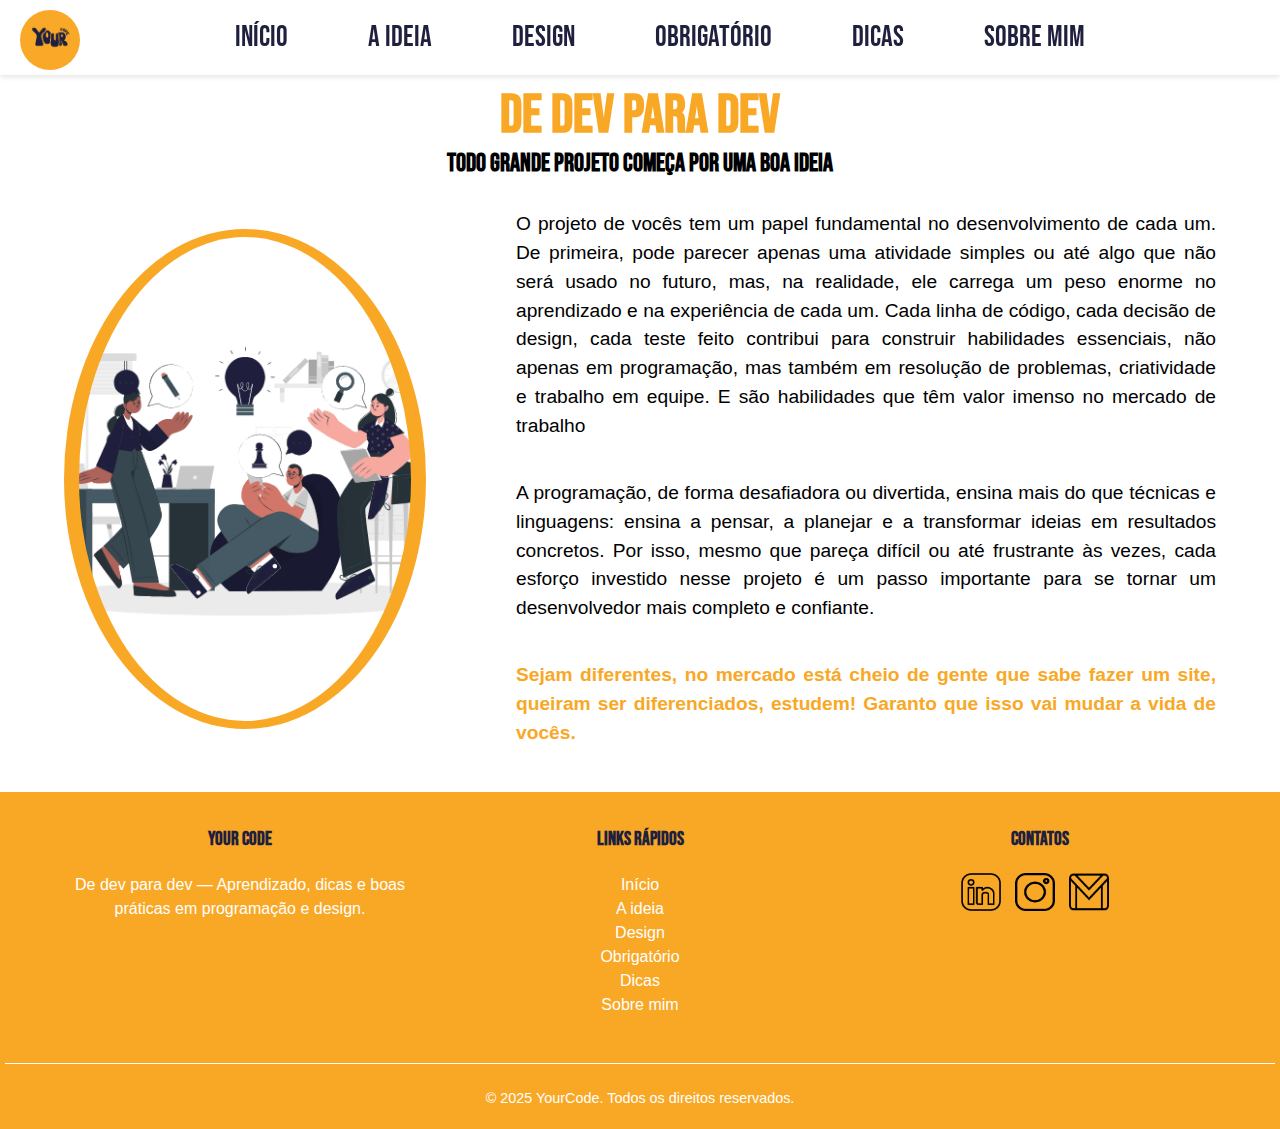
<file: index.html>
<!DOCTYPE html>
<html lang="pt-br">
  <head>
    <meta charset="UTF-8" />
    <meta name="viewport" content="width=device-width, initial-scale=1.0" />
    <link rel="stylesheet" href="./css/style.css" />

    <link rel="preconnect" href="https://fonts.googleapis.com" />
    <link rel="preconnect" href="https://fonts.gstatic.com" crossorigin />
    <link
      href="https://fonts.googleapis.com/css2?family=Google+Sans+Code:ital,wght@0,300..800;1,300..800&display=swap"
      rel="stylesheet"
    />
    <link rel="preconnect" href="https://fonts.googleapis.com" />
    <link rel="preconnect" href="https://fonts.gstatic.com" crossorigin />
    <link
      href="https://fonts.googleapis.com/css2?family=Bebas+Neue&display=swap"
      rel="stylesheet"
    />
    <title>YourCode - Seu guia de Projeto</title>
  </head>
  <body>
    <div class="menuNav">
      <a href="index.html"
        ><img src="./img/logo.png" alt="Your Code - Voltar para o início"
      /></a>

      <nav>
        <ul>
          <li><a href="index.html"> Início </a></li>
          <li><a href="ideia.html"> A ideia </a></li>
          <li><a href="design.html"> Design </a></li>
          <li><a href="obrigatorio.html">Obrigatório</a></li>
          <li><a href="dicas.html"> Dicas </a></li>
          <li><a href="sobreMim.html">Sobre mim</a></li>
        </ul>
      </nav>
    </div>
    <div class="container">
      <div class="menuPrincipal">
        <h1>De dev para dev</h1>
        <h2>Todo grande projeto começa por uma boa ideia</h2>
      </div>
      <div class="sobreProjeto">
        <div class="contornoTelainicial">
          <img src="./img/animacaoInicial.gif" />
        </div>
        <div class="textoProjeto">
          <p>
            O projeto de vocês tem um papel fundamental no desenvolvimento de
            cada um. De primeira, pode parecer apenas uma atividade simples ou
            até algo que não será usado no futuro, mas, na realidade, ele
            carrega um peso enorme no aprendizado e na experiência de cada um.
            Cada linha de código, cada decisão de design, cada teste feito
            contribui para construir habilidades essenciais, não apenas em
            programação, mas também em resolução de problemas, criatividade e
            trabalho em equipe. E são habilidades que têm valor imenso no
            mercado de trabalho
          </p>
          <p>
            A programação, de forma desafiadora ou divertida, ensina mais do que
            técnicas e linguagens: ensina a pensar, a planejar e a transformar
            ideias em resultados concretos. Por isso, mesmo que pareça difícil
            ou até frustrante às vezes, cada esforço investido nesse projeto é
            um passo importante para se tornar um desenvolvedor mais completo e
            confiante.
          </p>
          <p class="fraseProjetoImpacto">
            Sejam diferentes, no mercado está cheio de gente que sabe fazer um
            site, queiram ser diferenciados, estudem! Garanto que isso vai mudar
            a vida de vocês.
          </p>
        </div>
      </div>
    </div>
    <footer class="footer">
      <div class="footer-container">
        <div class="footer-section">
          <h3>Your Code</h3>
          <p>
            De dev para dev — Aprendizado, dicas e boas práticas em programação
            e design.
          </p>
        </div>
        <div class="footer-section">
          <h3>Links rápidos</h3>
          <ul>
            <li><a href="index.html">Início</a></li>
            <li><a href="ideia.html">A ideia</a></li>
            <li><a href="design.html">Design</a></li>
            <li><a href="obrigatorio.html">Obrigatório</a></li>
            <li><a href="dicas.html">Dicas</a></li>
            <li><a href="sobreMim.html">Sobre mim</a></li>
          </ul>
        </div>
        <div class="footer-section">
          <h3>Contatos</h3>
          <div class="social-icons">
            <a href="https://www.linkedin.com/in/karina-yumi/" target="_blank"
              ><img src="./img/linkedin.png" alt="Linkedin"
            /></a>
            <a href="https://www.instagram.com/yumininaa/" target="_blank"
              ><img src="./img/instagram.png" alt="Instagram"
            /></a>
            <a href="mailto:karinayumifp@gmail.com" target="_blank"
              ><img src="./img/gmail.png" alt="Gmail"
            /></a>
          </div>
        </div>
      </div>
      <div class="footer-bottom">
        <p>© 2025 YourCode. Todos os direitos reservados.</p>
      </div>
    </footer>
  </body>
</html>
</file>
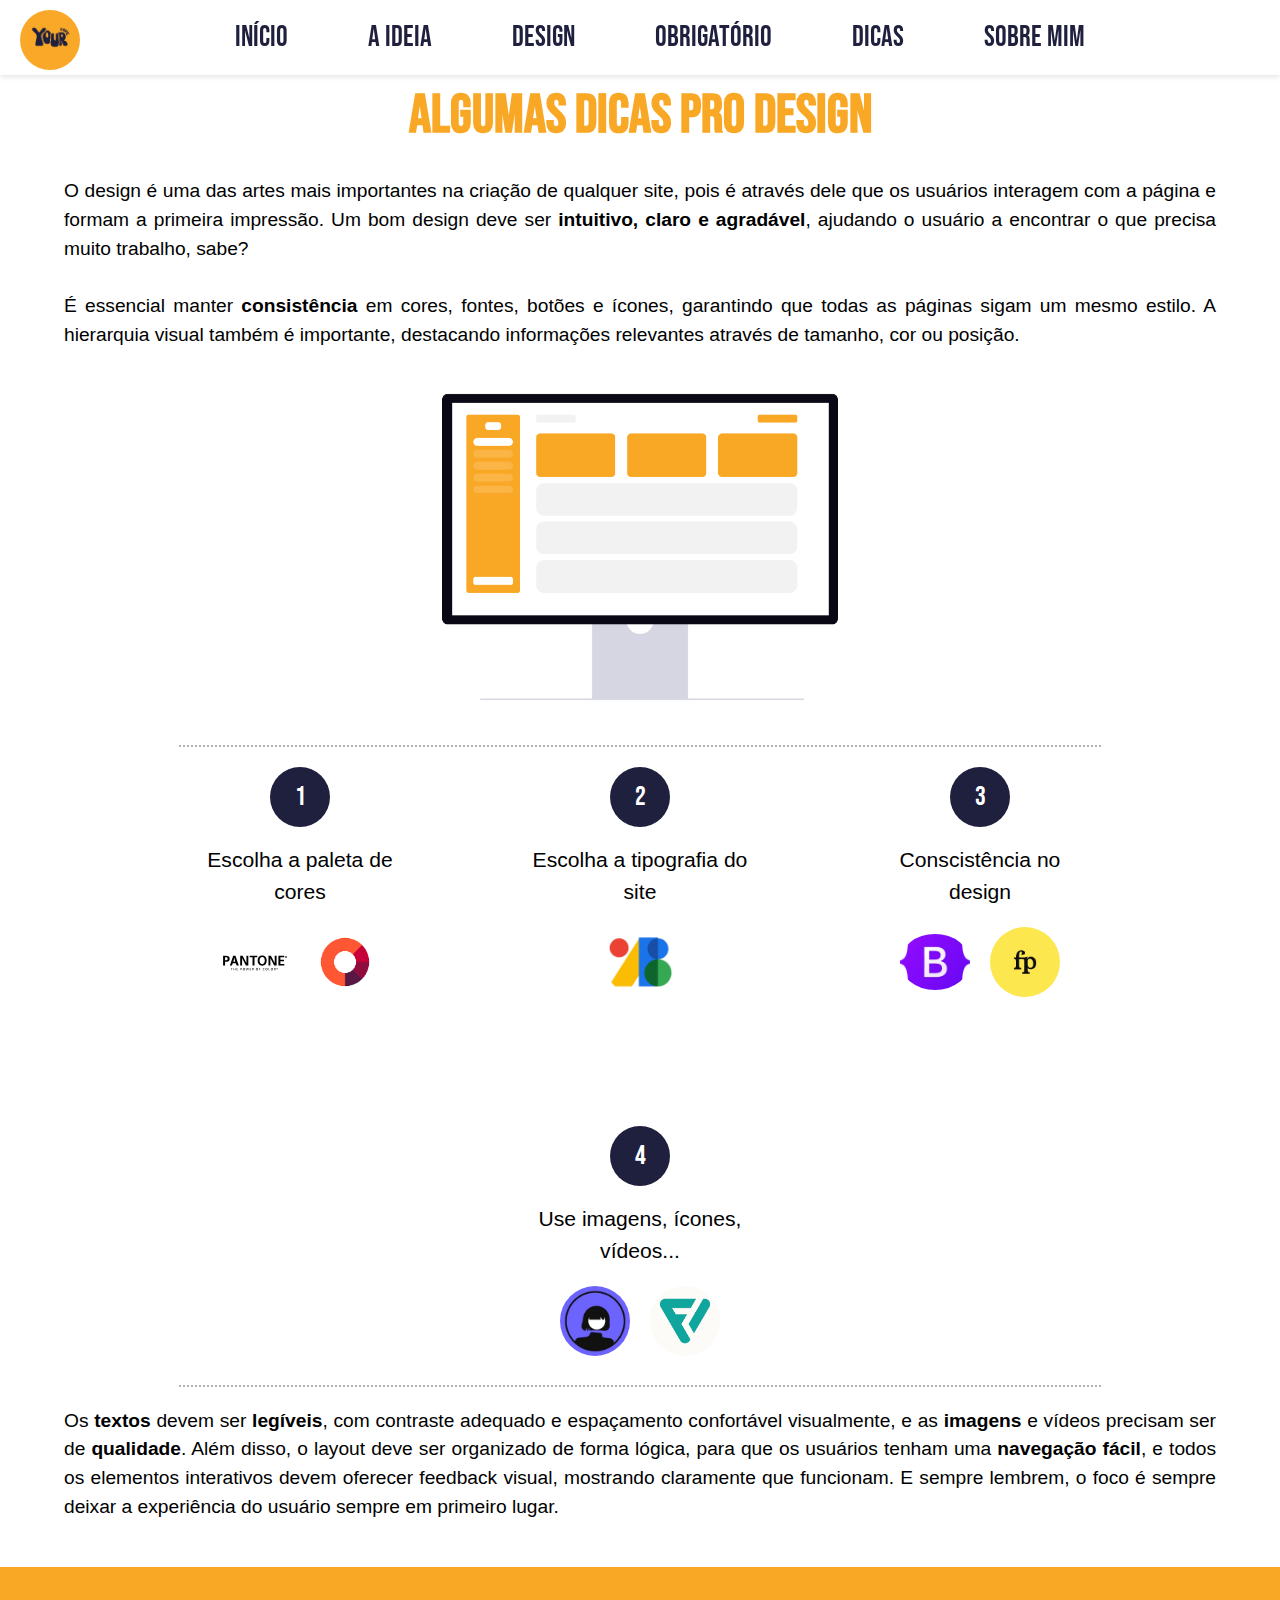
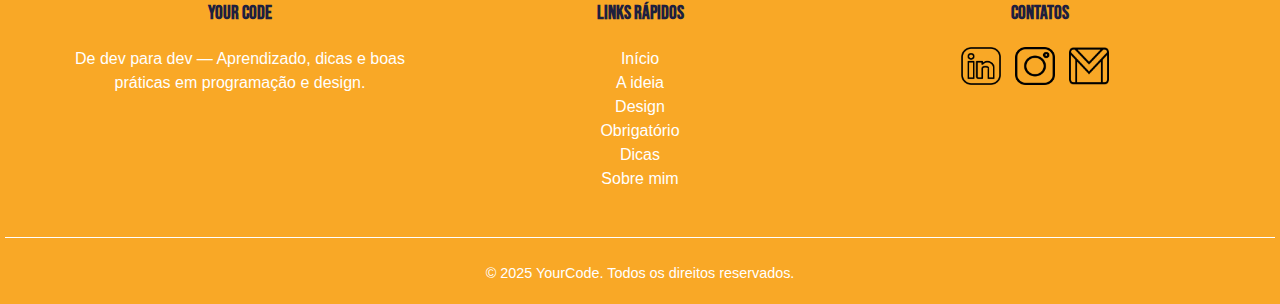
<file: design.html>
<!DOCTYPE html>
<html lang="pt-br">
  <head>
    <meta charset="UTF-8" />
    <meta name="viewport" content="width=device-width, initial-scale=1.0" />
    <link rel="stylesheet" href="./css/style.css" />

    <link rel="preconnect" href="https://fonts.googleapis.com" />
    <link rel="preconnect" href="https://fonts.gstatic.com" crossorigin />
    <link
      href="https://fonts.googleapis.com/css2?family=Google+Sans+Code:ital,wght@0,300..800;1,300..800&display=swap"
      rel="stylesheet"
    />
    <link rel="preconnect" href="https://fonts.googleapis.com" />
    <link rel="preconnect" href="https://fonts.gstatic.com" crossorigin />
    <link
      href="https://fonts.googleapis.com/css2?family=Bebas+Neue&display=swap"
      rel="stylesheet"
    />
    <title>YourCode - Design</title>
  </head>
  <body>
    <div class="menuNav">
      <a href="index.html">
        <img src="./img/logo.png" alt="Your Code - Voltar para o início"
      /></a>

      <nav>
        <ul>
          <li><a href="index.html"> Início </a></li>
          <li><a href="ideia.html"> A ideia </a></li>
          <li><a href="design.html"> Design </a></li>
          <li><a href="obrigatorio.html">Obrigatório</a></li>
          <li><a href="dicas.html"> Dicas </a></li>
          <li><a href="sobreMim.html">Sobre mim</a></li>
        </ul>
      </nav>
    </div>
    <div class="container">
      <h1>Algumas dicas pro design</h1>
      <div class="introducaoRecomendacao">
        <p>
          O design é uma das artes mais importantes na criação de qualquer site,
          pois é através dele que os usuários interagem com a página e formam a
          primeira impressão. Um bom design deve ser
          <b>intuitivo, claro e agradável</b>, ajudando o usuário a encontrar o
          que precisa muito trabalho, sabe? <br /><br />É essencial manter
          <b>consistência </b>em cores, fontes, botões e ícones, garantindo que
          todas as páginas sigam um mesmo estilo. A hierarquia visual também é
          importante, destacando informações relevantes através de tamanho, cor
          ou posição.
        </p>
        <img
          class="imgDesign"
          src="./img/designSite.png"
          alt="Imagem de um computador"
        />
        <hr />
        <div class="secaoRecomendacoes">
          <div class="recomendacao">
            <div class="contornoNumeroRecomendacao">1</div>
            <div class="conteudoRecomendacao">Escolha a paleta de cores</div>
            <div class="imagensRecomendacao">
              <a href="https://www.pantone.com/color-finder" target="_blank"
                ><img
                  class="imgPantone"
                  src="./img/pantoneLogo.svg"
                  title="Pantone"
              /></a>
              <a href="https://htmlcolorcodes.com" target="_blank"
                ><img src="./img/htmlColorCodes.png" title="HTML Code Colors"
              /></a>
            </div>
          </div>
          <div class="recomendacao">
            <div class="contornoNumeroRecomendacao">2</div>
            <div class="conteudoRecomendacao">Escolha a tipografia do site</div>
            <div class="imagensRecomendacao">
              <a
                href="https://fonts.google.com/?preview.text=O%20motivo%20detudo%20isso"
                target="_blank"
                ><img src="./img/googleFonts.png" title="Google Fonts"
              /></a>
            </div>
          </div>

          <div class="recomendacao">
            <div class="contornoNumeroRecomendacao">3</div>
            <div class="conteudoRecomendacao">Conscistência no design</div>
            <div class="imagensRecomendacao">
              <a href="https://getbootstrap.com" target="_blank"
                ><img
                  class="imgPantone"
                  src="./img/bootstrapLogo.png"
                  title="Bootstrap - Biblioteca de componentes"
              /></a>
              <a href="https://fontpair.co" target="_blank"
                ><img
                  src="./img/fontpairLogo.jpg"
                  title="FontPaie - Sugestão de fontes que combinam"
              /></a>
            </div>
          </div>

          <div class="recomendacao">
            <div class="contornoNumeroRecomendacao">4</div>
            <div class="conteudoRecomendacao">
              Use imagens, ícones, vídeos...
            </div>
            <div class="imagensRecomendacao">
              <a href="https://undraw.co/search/brainst" target="_blank"
                ><img
                  class="imgPantone"
                  src="./img/undrawLogo.webp"
                  title="Undraw - Site de imagens em ilustrações gratuitas"
              /></a>
              <a href="https://www.flaticon.com" target="_blank"
                ><img
                  src="./img/flaticonLogo.png"
                  title="Flaticon - Site de icones"
              /></a>
            </div>
          </div>
        </div>
        <hr />
        <p>
          Os <b>textos</b> devem ser <b>legíveis</b>, com contraste adequado e
          espaçamento confortável visualmente, e as <b>imagens</b> e vídeos
          precisam ser de <b>qualidade</b>. Além disso, o layout deve ser
          organizado de forma lógica, para que os usuários tenham uma
          <b>navegação fácil</b>, e todos os elementos interativos devem
          oferecer feedback visual, mostrando claramente que funcionam. E sempre
          lembrem, o foco é sempre deixar a experiência do usuário sempre em
          primeiro lugar.
        </p>
      </div>
    </div>
    <footer class="footer">
      <div class="footer-container">
        <div class="footer-section">
          <h3>Your Code</h3>
          <p>
            De dev para dev — Aprendizado, dicas e boas práticas em programação
            e design.
          </p>
        </div>
        <div class="footer-section">
          <h3>Links rápidos</h3>
          <ul>
            <li><a href="index.html">Início</a></li>
            <li><a href="ideia.html">A ideia</a></li>
            <li><a href="design.html">Design</a></li>
            <li><a href="obrigatorio.html">Obrigatório</a></li>
            <li><a href="dicas.html">Dicas</a></li>
            <li><a href="sobreMim.html">Sobre mim</a></li>
          </ul>
        </div>
        <div class="footer-section">
          <h3>Contatos</h3>
          <div class="social-icons">
            <a href="https://www.linkedin.com/in/karina-yumi/" target="_blank"
              ><img src="./img/linkedin.png" alt="Linkedin"
            /></a>
            <a href="https://www.instagram.com/yumininaa/" target="_blank"
              ><img src="./img/instagram.png" alt="Instagram"
            /></a>
            <a href="mailto:karinayumifp@gmail.com" target="_blank"
              ><img src="./img/gmail.png" alt="Gmail"
            /></a>
          </div>
        </div>
      </div>
      <div class="footer-bottom">
        <p>© 2025 YourCode. Todos os direitos reservados.</p>
      </div>
    </footer>
  </body>
</html>
</file>
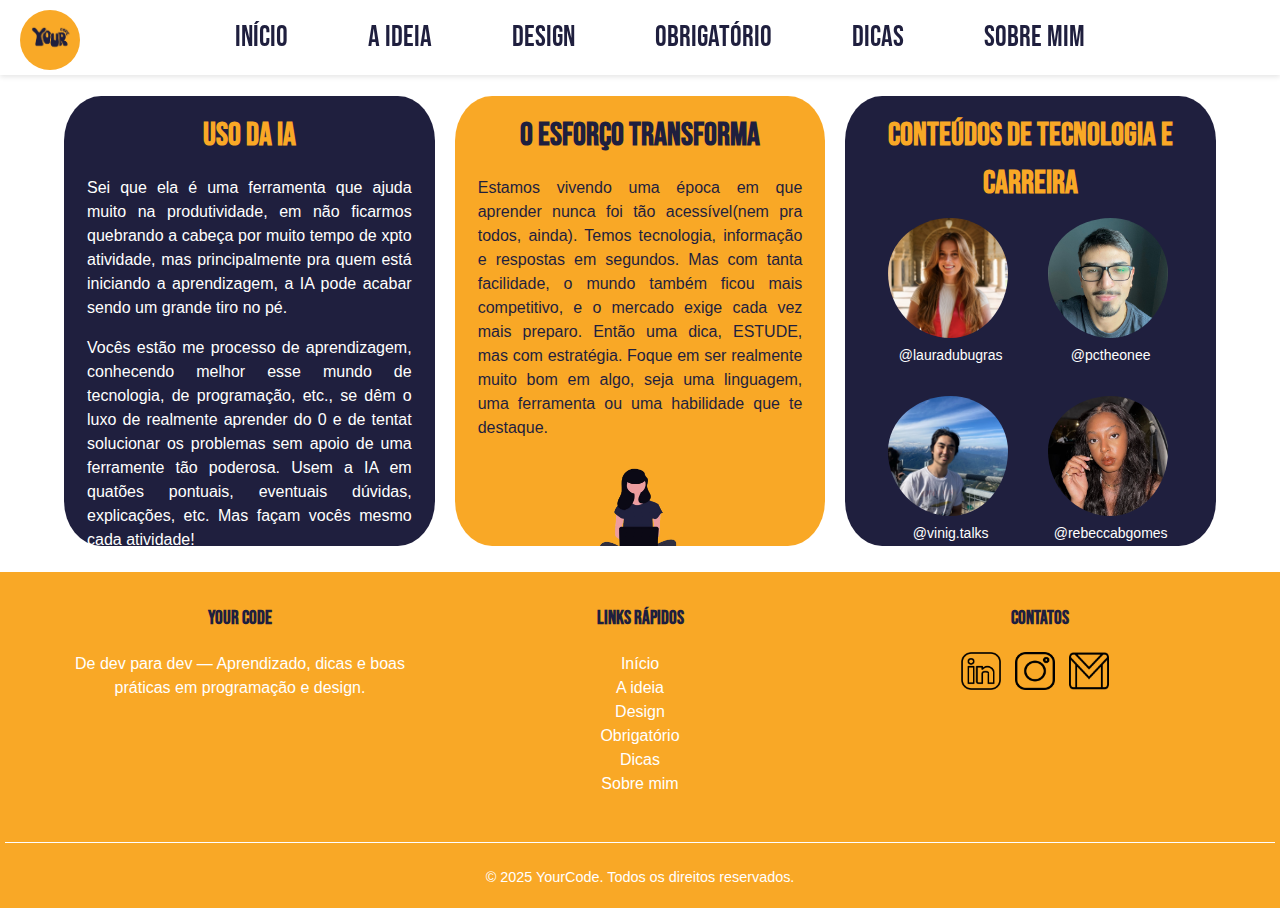
<file: dicas.html>
<!DOCTYPE html>
<html lang="pt-br">
  <head>
    <meta charset="UTF-8" />
    <meta name="viewport" content="width=device-width, initial-scale=1.0" />
    <link rel="stylesheet" href="./css/style.css" />

    <link rel="preconnect" href="https://fonts.googleapis.com" />
    <link rel="preconnect" href="https://fonts.gstatic.com" crossorigin />
    <link
      href="https://fonts.googleapis.com/css2?family=Google+Sans+Code:ital,wght@0,300..800;1,300..800&display=swap"
      rel="stylesheet"
    />
    <link rel="preconnect" href="https://fonts.googleapis.com" />
    <link rel="preconnect" href="https://fonts.gstatic.com" crossorigin />
    <link
      href="https://fonts.googleapis.com/css2?family=Bebas+Neue&display=swap"
      rel="stylesheet"
    />
    <title>YourCode - Seu guia de Projeto</title>
  </head>
  <body>
    <div class="menuNav">
      <a href="index.html"
        ><img src="./img/logo.png" alt="Your Code - Voltar para o início"
      /></a>
      <nav>
        <ul>
          <li><a href="index.html"> Início </a></li>
          <li><a href="ideia.html"> A ideia </a></li>
          <li><a href="design.html"> Design </a></li>
          <li><a href="obrigatorio.html">Obrigatório</a></li>
          <li><a href="dicas.html"> Dicas </a></li>
          <li><a href="sobreMim.html">Sobre mim</a></li>
        </ul>
      </nav>
    </div>
    <div class="container">
      <div class="cardsDicas">
        <div class="dicaIA">
          <h2>USO DA IA</h2>
          <p>
            Sei que ela é uma ferramenta que ajuda muito na produtividade, em
            não ficarmos quebrando a cabeça por muito tempo de xpto atividade,
            mas principalmente pra quem está iniciando a aprendizagem, a IA pode
            acabar sendo um grande tiro no pé.
          </p>
          <p>
            Vocês estão me processo de aprendizagem, conhecendo melhor esse
            mundo de tecnologia, de programação, etc., se dêm o luxo de
            realmente aprender do 0 e de tentat solucionar os problemas sem
            apoio de uma ferramente tão poderosa. Usem a IA em quatões pontuais,
            eventuais dúvidas, explicações, etc. Mas façam vocês mesmo cada
            atividade!
          </p>
          <a
            href="https://www.revistas.uneb.br/sieep/article/view/23579/15693"
            target="_blank"
            ><img
              src="./img/artigoIA.png"
              alt="Trecho de um estudo sobre o uso de IA na educação"
              title="Estudo - O IMPACTO DA DEPENDÊNCIA TECNOLÓGICA NA CRIATIVIDADE E NO PENSAMENTO CRÍTICO DOS ESTUDANTES"
            />
          </a>
          <legend>
            Clique na imagem para ser redirecionado ao estudo completo
          </legend>
        </div>
        <div class="dicaPessoais">
          <h2>O esforço transforma</h2>
          <p>
            Estamos vivendo uma época em que aprender nunca foi tão
            acessível(nem pra todos, ainda). Temos tecnologia, informação e
            respostas em segundos. Mas com tanta facilidade, o mundo também
            ficou mais competitivo, e o mercado exige cada vez mais preparo.
            Então uma dica, ESTUDE, mas com estratégia. Foque em ser realmente
            muito bom em algo, seja uma linguagem, uma ferramenta ou uma
            habilidade que te destaque.
          </p>
          <img
            src="./img/imgEstudo.png"
            alt="Imagem ilustrativa de garota estudando no notebook"
          />
          <p>
            A gente sabe que nem todo mundo parte do mesmo ponto, que tem
            privilégio, tem indicação, tem atalho… E sabemos que pra maioria de
            nós, o caminho é o esforço. É estudar e trabalhar dobrado (igual o
            carreteiro do Brás fala!) A educação transforma, de verdade. Posso
            dizer por mim: ela já está mudando completamente a minha vida. Então
            valoriza essa chance de poder estudar. Não é todo mundo que tem
            acesso à esse tipo de sabedoria, e se você tem, aproveita. Garanto
            que no futuro vai ter valido a pena!
          </p>
        </div>
        <div class="dicaConteudo">
          <h2>Conteúdos de tecnologia e carreira</h2>
          <div class="conteudos">
            <div class="cardConteudo">
              <a
                href="https://www.instagram.com/lauradubugras/"
                target="_blank"
              >
                <img
                  src="./img/lauraImg.jpg"
                  alt="Imagem de criadora de conteúdo de tecnologia Laura Dubugras"
                  title="Bora pro insta? É só clicar"
                />
                <p>@lauradubugras</p>
              </a>
            </div>

            <div class="cardConteudo">
              <a href="https://www.instagram.com/pctheonee/" target="_blank">
                <img
                  src="./img/guilhermePessoaImg.jpeg"
                  alt="Imagem de criador de conteúdo de tecnologia Guilherme Pessoa"
                  title="Bora pro insta? É só clicar"
                />
                <p>@pctheonee</p>
              </a>
            </div>

            <div class="cardConteudo">
              <a href="https://www.instagram.com/vinig.talks/" target="_blank">
                <img
                  src="./img/viniTalksImg.jpg"
                  alt="Imagem de criador de conteúdo de tecnologia Vinicius"
                  title="Bora pro insta? É só clicar"
                />
                <p>@vinig.talks</p>
              </a>
            </div>

            <div class="cardConteudo">
              <a
                href="https://www.instagram.com/rebeccabgomes/"
                target="_blank"
              >
                <img
                  src="./img/rebeccaImg.png"
                  alt="Imagem de criadora de conteúdo de carreira/mercado de trabalho Rebecca Gomes"
                  title="Bora pro insta? É só clicar"
                />
                <p>@rebeccabgomes</p>
              </a>
            </div>

            <div class="cardConteudo">
              <a href="https://www.youtube.com/@cursoemvideo" target="_blank">
                <img
                  src="./img/guanabara.jpg"
                  alt="Imagem de youtuber que produz conteúdo sobre tecnologia Gustavo Guanabara"
                  title="Bora pro estudar? É só clicar"
                />
                <p>@cursoemvideo</p>
              </a>
            </div>
          </div>
        </div>
      </div>
    </div>
    <footer class="footer">
      <div class="footer-container">
        <div class="footer-section">
          <h3>Your Code</h3>
          <p>
            De dev para dev — Aprendizado, dicas e boas práticas em programação
            e design.
          </p>
        </div>
        <div class="footer-section">
          <h3>Links rápidos</h3>
          <ul>
            <li><a href="index.html">Início</a></li>
            <li><a href="ideia.html">A ideia</a></li>
            <li><a href="design.html">Design</a></li>
            <li><a href="obrigatorio.html">Obrigatório</a></li>
            <li><a href="dicas.html">Dicas</a></li>
            <li><a href="sobreMim.html">Sobre mim</a></li>
          </ul>
        </div>
        <div class="footer-section">
          <h3>Contatos</h3>
          <div class="social-icons">
            <a href="https://www.linkedin.com/in/karina-yumi/" target="_blank"
              ><img src="./img/linkedin.png" alt="Linkedin"
            /></a>
            <a href="https://www.instagram.com/yumininaa/" target="_blank"
              ><img src="./img/instagram.png" alt="Instagram"
            /></a>
            <a href="mailto:karinayumifp@gmail.com" target="_blank"
              ><img src="./img/gmail.png" alt="Gmail"
            /></a>
          </div>
        </div>
      </div>
      <div class="footer-bottom">
        <p>© 2025 YourCode. Todos os direitos reservados.</p>
      </div>
    </footer>
  </body>
</html>
</file>
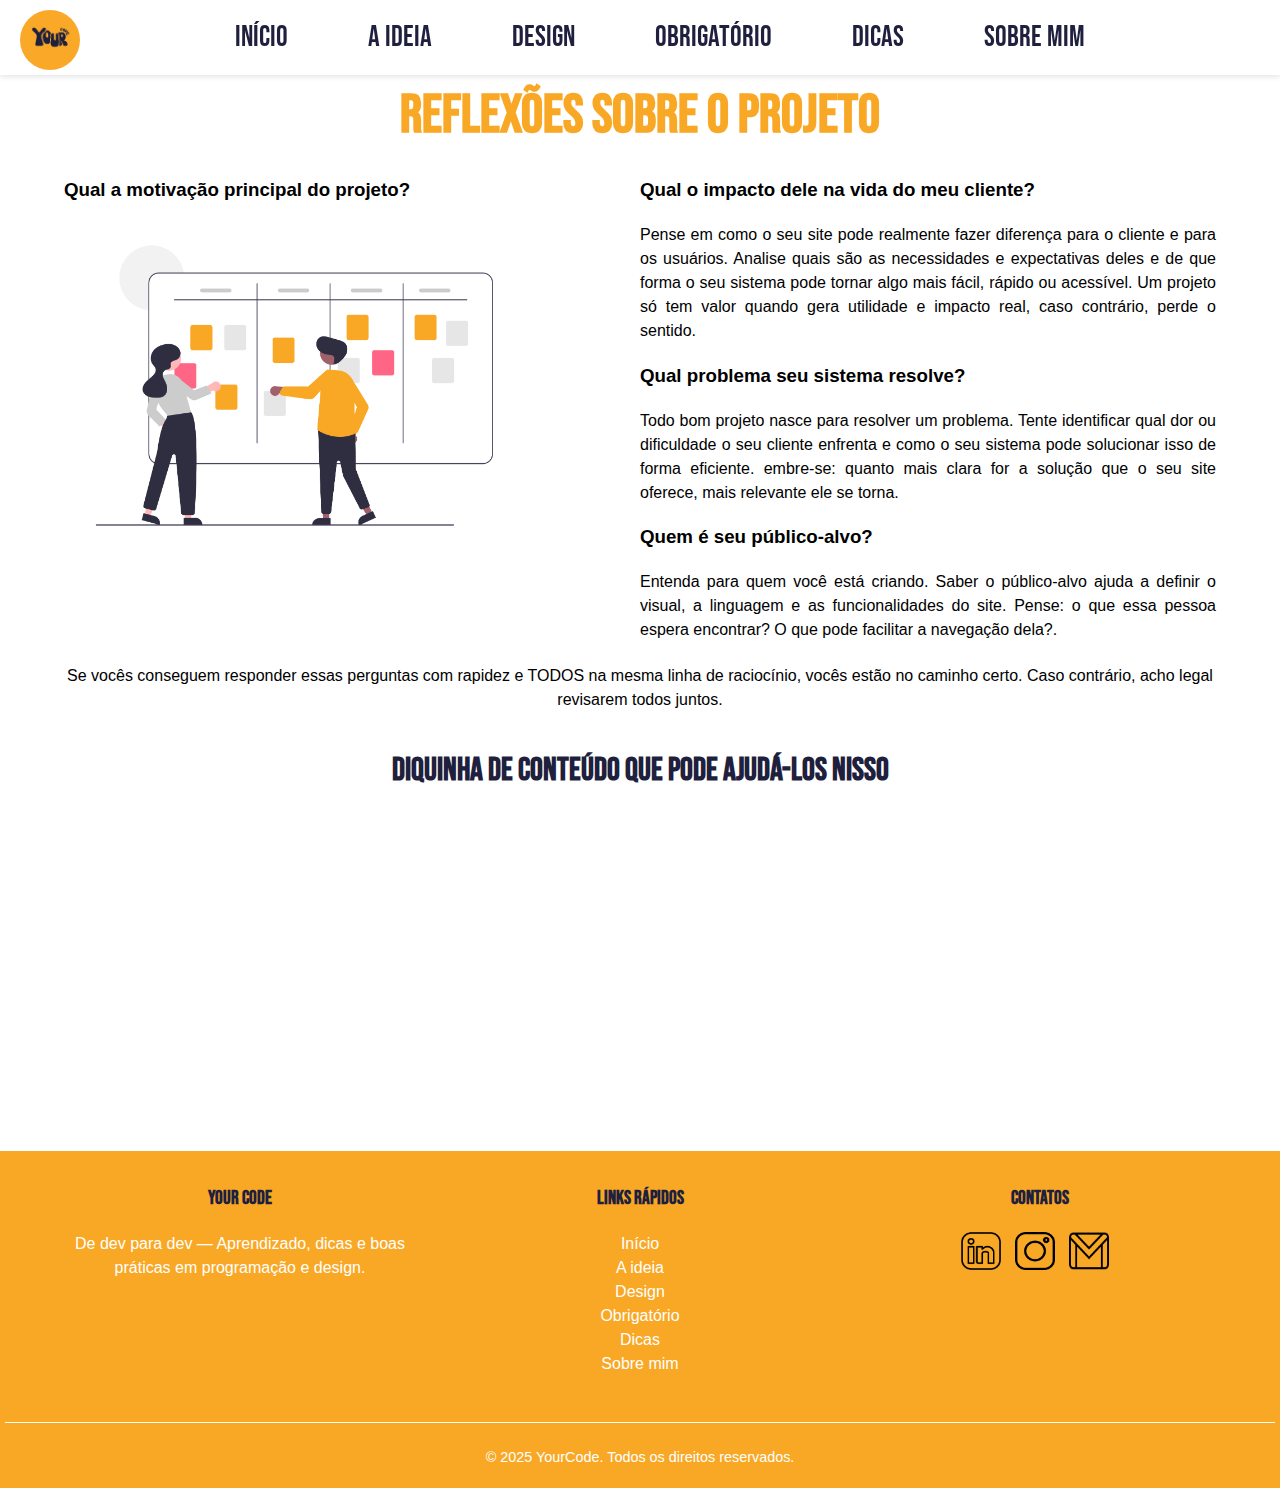
<file: ideia.html>
<!DOCTYPE html>
<html lang="pt-br">
  <head>
    <meta charset="UTF-8" />
    <meta name="viewport" content="width=device-width, initial-scale=1.0" />
    <link rel="stylesheet" href="./css/style.css" />

    <link rel="preconnect" href="https://fonts.googleapis.com" />
    <link rel="preconnect" href="https://fonts.gstatic.com" crossorigin />
    <link
      href="https://fonts.googleapis.com/css2?family=Google+Sans+Code:ital,wght@0,300..800;1,300..800&display=swap"
      rel="stylesheet"
    />
    <link rel="preconnect" href="https://fonts.googleapis.com" />
    <link rel="preconnect" href="https://fonts.gstatic.com" crossorigin />
    <link
      href="https://fonts.googleapis.com/css2?family=Bebas+Neue&display=swap"
      rel="stylesheet"
    />
    <title>YourCode - Ideia</title>
  </head>
  <body>
    <div class="menuNav">
      <a href="index.html">
        <img src="./img/logo.png" alt="Your Code - Voltar para o início"
      /></a>
      <nav>
        <ul>
          <li><a href="index.html"> Início </a></li>
          <li><a href="ideia.html"> A ideia </a></li>
          <li><a href="design.html"> Design </a></li>
          <li><a href="obrigatorio.html">Obrigatório</a></li>
          <li><a href="dicas.html"> Dicas </a></li>
          <li><a href="sobreMim.html">Sobre mim</a></li>
        </ul>
      </nav>
    </div>
    <div class="container">
      <h1>Reflexões sobre o projeto</h1>

      <div class="secaoPerguntasIdeias">
        <div>
          <h3>Qual a motivação principal do projeto?</h3>
          <img class="imgBrainstorm" src="./img/brainstorm.png" />
        </div>
        <div class="perguntas">
          <h3>Qual o impacto dele na vida do meu cliente?</h3>
          <p>
            Pense em como o seu site pode realmente fazer diferença para o
            cliente e para os usuários. Analise quais são as necessidades e
            expectativas deles e de que forma o seu sistema pode tornar algo
            mais fácil, rápido ou acessível. Um projeto só tem valor quando gera
            utilidade e impacto real, caso contrário, perde o sentido.
          </p>

          <h3>Qual problema seu sistema resolve?</h3>
          <p>
            Todo bom projeto nasce para resolver um problema. Tente identificar
            qual dor ou dificuldade o seu cliente enfrenta e como o seu sistema
            pode solucionar isso de forma eficiente. embre-se: quanto mais clara
            for a solução que o seu site oferece, mais relevante ele se torna.
          </p>
          <h3>Quem é seu público-alvo?</h3>
          <p>
            Entenda para quem você está criando. Saber o público-alvo ajuda a
            definir o visual, a linguagem e as funcionalidades do site. Pense: o
            que essa pessoa espera encontrar? O que pode facilitar a navegação
            dela?.
          </p>
        </div>
      </div>
      <p>
        Se vocês conseguem responder essas perguntas com rapidez e TODOS na
        mesma linha de raciocínio, vocês estão no caminho certo. Caso contrário,
        acho legal revisarem todos juntos.
      </p>
      <div class="dicaVideo">
        <h2>Diquinha de conteúdo que pode ajudá-los nisso</h2>
        <iframe
          src="https://www.youtube.com/embed/6-xCs2meob8?si=POoAu0FaI3B-Ahdu"
          title="YouTube video player"
          frameborder="0"
          allow="accelerometer; autoplay; clipboard-write; encrypted-media; gyroscope; picture-in-picture; web-share"
          referrerpolicy="strict-origin-when-cross-origin"
          allowfullscreen
        ></iframe>
      </div>
    </div>
    <footer class="footer">
      <div class="footer-container">
        <div class="footer-section">
          <h3>Your Code</h3>
          <p>
            De dev para dev — Aprendizado, dicas e boas práticas em programação
            e design.
          </p>
        </div>
        <div class="footer-section">
          <h3>Links rápidos</h3>
          <ul>
            <li><a href="index.html">Início</a></li>
            <li><a href="ideia.html">A ideia</a></li>
            <li><a href="design.html">Design</a></li>
            <li><a href="obrigatorio.html">Obrigatório</a></li>
            <li><a href="dicas.html">Dicas</a></li>
            <li><a href="sobreMim.html">Sobre mim</a></li>
          </ul>
        </div>
        <div class="footer-section">
          <h3>Contatos</h3>
          <div class="social-icons">
            <a href="https://www.linkedin.com/in/karina-yumi/" target="_blank"
              ><img src="./img/linkedin.png" alt="Linkedin"
            /></a>
            <a href="https://www.instagram.com/yumininaa/" target="_blank"
              ><img src="./img/instagram.png" alt="Instagram"
            /></a>
            <a href="mailto:karinayumifp@gmail.com" target="_blank"
              ><img src="./img/gmail.png" alt="Gmail"
            /></a>
          </div>
        </div>
      </div>
      <div class="footer-bottom">
        <p>© 2025 YourCode. Todos os direitos reservados.</p>
      </div>
    </footer>
  </body>
</html>
</file>
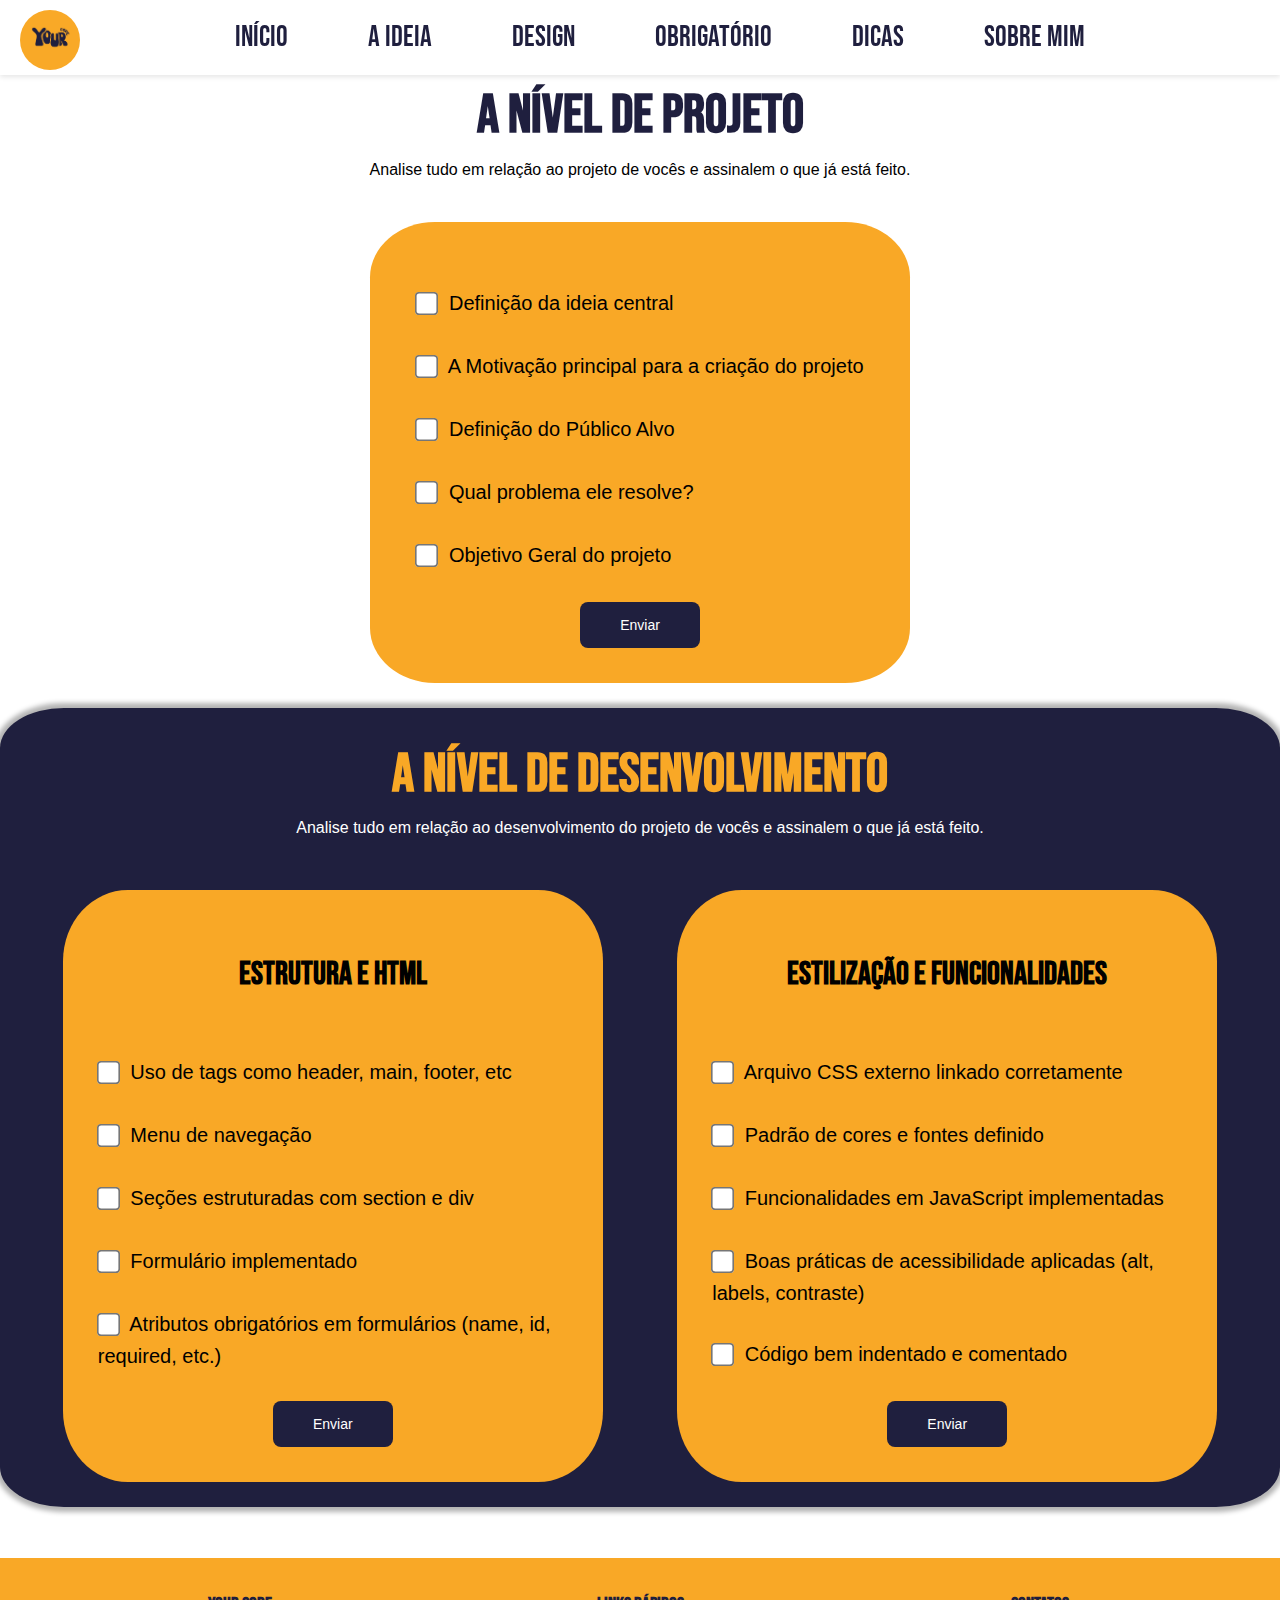
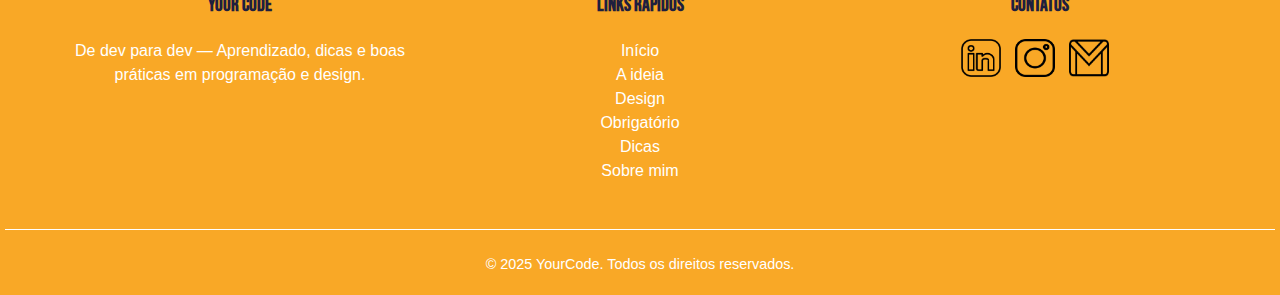
<file: obrigatorio.html>
<!DOCTYPE html>
<html lang="pt-br">
  <head>
    <meta charset="UTF-8" />
    <meta name="viewport" content="width=device-width, initial-scale=1.0" />
    <link rel="stylesheet" href="./css/style.css" />

    <link rel="preconnect" href="https://fonts.googleapis.com" />
    <link rel="preconnect" href="https://fonts.gstatic.com" crossorigin />
    <link
      href="https://fonts.googleapis.com/css2?family=Google+Sans+Code:ital,wght@0,300..800;1,300..800&display=swap"
      rel="stylesheet"
    />
    <link rel="preconnect" href="https://fonts.googleapis.com" />
    <link rel="preconnect" href="https://fonts.gstatic.com" crossorigin />
    <link
      href="https://fonts.googleapis.com/css2?family=Bebas+Neue&display=swap"
      rel="stylesheet"
    />
    <title>YourCode - Obrigatório</title>
  </head>
  <body>
    <div class="menuNav">
      <a href="index.html">
        <img src="./img/logo.png" alt="Your Code - Voltar para o início" />
      </a>
      <nav>
        <ul>
          <li><a href="index.html"> Início </a></li>
          <li><a href="ideia.html"> A ideia </a></li>
          <li><a href="design.html"> Design </a></li>
          <li><a href="obrigatorio.html">Obrigatório</a></li>
          <li><a href="dicas.html"> Dicas </a></li>
          <li><a href="sobreMim.html">Sobre mim</a></li>
        </ul>
      </nav>
    </div>
    <div class="container">
      <section id="obrigatorioProjeto">
        <h1>A nível de projeto</h1>
        <p>
          Analise tudo em relação ao projeto de vocês e assinalem o que já está
          feito.
        </p>
        <div class="contornoForm">
          <form class="formObrigatoriedades">
            <input
              type="checkbox"
              id="ideiaCentral"
              name="aspectosprojeto"
              value="ideiaCentral"
            />
            <label for="ideiaCentral">Definição da ideia central</label><br />

            <input
              type="checkbox"
              id="motivacao"
              name="aspectosprojeto"
              value="motivacao"
            />
            <label for="motivacao"
              >A Motivação principal para a criação do projeto</label
            ><br />

            <input
              type="checkbox"
              id="publicoAlvo"
              name="aspectosprojeto"
              value="publicoAlvo"
            />
            <label for="publicoAlvo">Definição do Público Alvo</label>
            <br />
            <input
              type="checkbox"
              id="problemaResolvido"
              name="aspectosprojeto"
              value="problemaResolvido"
            />
            <label for="problemaResolvido">Qual problema ele resolve?</label>
            <br />
            <input
              type="checkbox"
              id="objetivoGeral"
              name="aspectosprojeto"
              value="objetivoGeral"
            />
            <label for="objetivoGeral">Objetivo Geral do projeto</label>
            <br />
            <input class="btnForm" type="submit" value="Enviar" />
          </form>
        </div>
      </section>
    </div>
    <section id="obrigatorioDesenvolvimento">
      <h1>A nível de desenvolvimento</h1>
      <p>
        Analise tudo em relação ao desenvolvimento do projeto de vocês e
        assinalem o que já está feito.
      </p>
      <div class="formsDesenvolvimento">
        <div class="contornoForm">
          <h2>Estrutura e HTML</h2>

          <form class="formObrigatoriedades">
            <input
              type="checkbox"
              id="ideiaCentral"
              name="aspectosprojeto"
              value="ideiaCentral"
            />
            <label for="ideiaCentral"
              >Uso de tags como header, main, footer, etc</label
            ><br />

            <input
              type="checkbox"
              id="menuNavObg"
              name="aspectosprojeto"
              value="menuNavObg"
            />
            <label for="menuNavObg">Menu de navegação</label><br />

            <input
              type="checkbox"
              id="secaoDivObg"
              name="aspectosprojeto"
              value="secaoDivObg"
            />
            <label for="secaoDivObg"
              >Seções estruturadas com section e div</label
            >
            <br />
            <input
              type="checkbox"
              id="EstruturaFormObg"
              name="aspectosprojeto"
              value="EstruturaFormObg"
            />
            <label for="EstruturaFormObg">Formulário implementado</label>
            <br />
            <input
              type="checkbox"
              id="atributosFormObg"
              name="aspectosprojeto"
              value="atributosFormObg"
            />
            <label for="atributosFormObg">
              Atributos obrigatórios em formulários (name, id, required, etc.)
            </label>
            <br />
            <input class="btnForm" type="submit" value="Enviar" />
          </form>
        </div>
        <div class="contornoForm">
          <h2>Estilização e Funcionalidades</h2>
          <form class="formObrigatoriedades">
            <input
              type="checkbox"
              id="cssLinkado"
              name="desenvolvimento"
              value="cssLinkado"
            />
            <label for="cssLinkado"
              >Arquivo CSS externo linkado corretamente</label
            ><br />

            <input
              type="checkbox"
              id="padraoCores"
              name="desenvolvimento"
              value="padraoCores"
            />
            <label for="padraoCores">Padrão de cores e fontes definido</label
            ><br />

            <input
              type="checkbox"
              id="jsFuncionalidades"
              name="desenvolvimento"
              value="jsFuncionalidades"
            />
            <label for="jsFuncionalidades"
              >Funcionalidades em JavaScript implementadas</label
            ><br />

            <input
              type="checkbox"
              id="acessibilidade"
              name="desenvolvimento"
              value="acessibilidade"
            />
            <label for="acessibilidade"
              >Boas práticas de acessibilidade aplicadas (alt, labels,
              contraste)</label
            ><br />

            <input
              type="checkbox"
              id="organizacaoCodigo"
              name="desenvolvimento"
              value="organizacaoCodigo"
            />
            <label for="organizacaoCodigo"
              >Código bem indentado e comentado</label
            ><br />

            <input class="btnForm" type="submit" value="Enviar" />
          </form>
        </div>
      </div>
    </section>

    <footer class="footer">
      <div class="footer-container">
        <div class="footer-section">
          <h3>Your Code</h3>
          <p>
            De dev para dev — Aprendizado, dicas e boas práticas em programação
            e design.
          </p>
        </div>
        <div class="footer-section">
          <h3>Links rápidos</h3>
          <ul>
            <li><a href="index.html">Início</a></li>
            <li><a href="ideia.html">A ideia</a></li>
            <li><a href="design.html">Design</a></li>
            <li><a href="obrigatorio.html">Obrigatório</a></li>
            <li><a href="dicas.html">Dicas</a></li>
            <li><a href="sobreMim.html">Sobre mim</a></li>
          </ul>
        </div>
        <div class="footer-section">
          <h3>Contatos</h3>
          <div class="social-icons">
            <a href="https://www.linkedin.com/in/karina-yumi/" target="_blank"
              ><img src="./img/linkedin.png" alt="Linkedin"
            /></a>
            <a href="https://www.instagram.com/yumininaa/" target="_blank"
              ><img src="./img/instagram.png" alt="Instagram"
            /></a>
            <a href="mailto:karinayumifp@gmail.com" target="_blank"
              ><img src="./img/gmail.png" alt="Gmail"
            /></a>
          </div>
        </div>
      </div>
      <div class="footer-bottom">
        <p>© 2025 YourCode. Todos os direitos reservados.</p>
      </div>
    </footer>
    <script src="./js/controleObrigatorios.js"></script>
  </body>
</html>
</file>
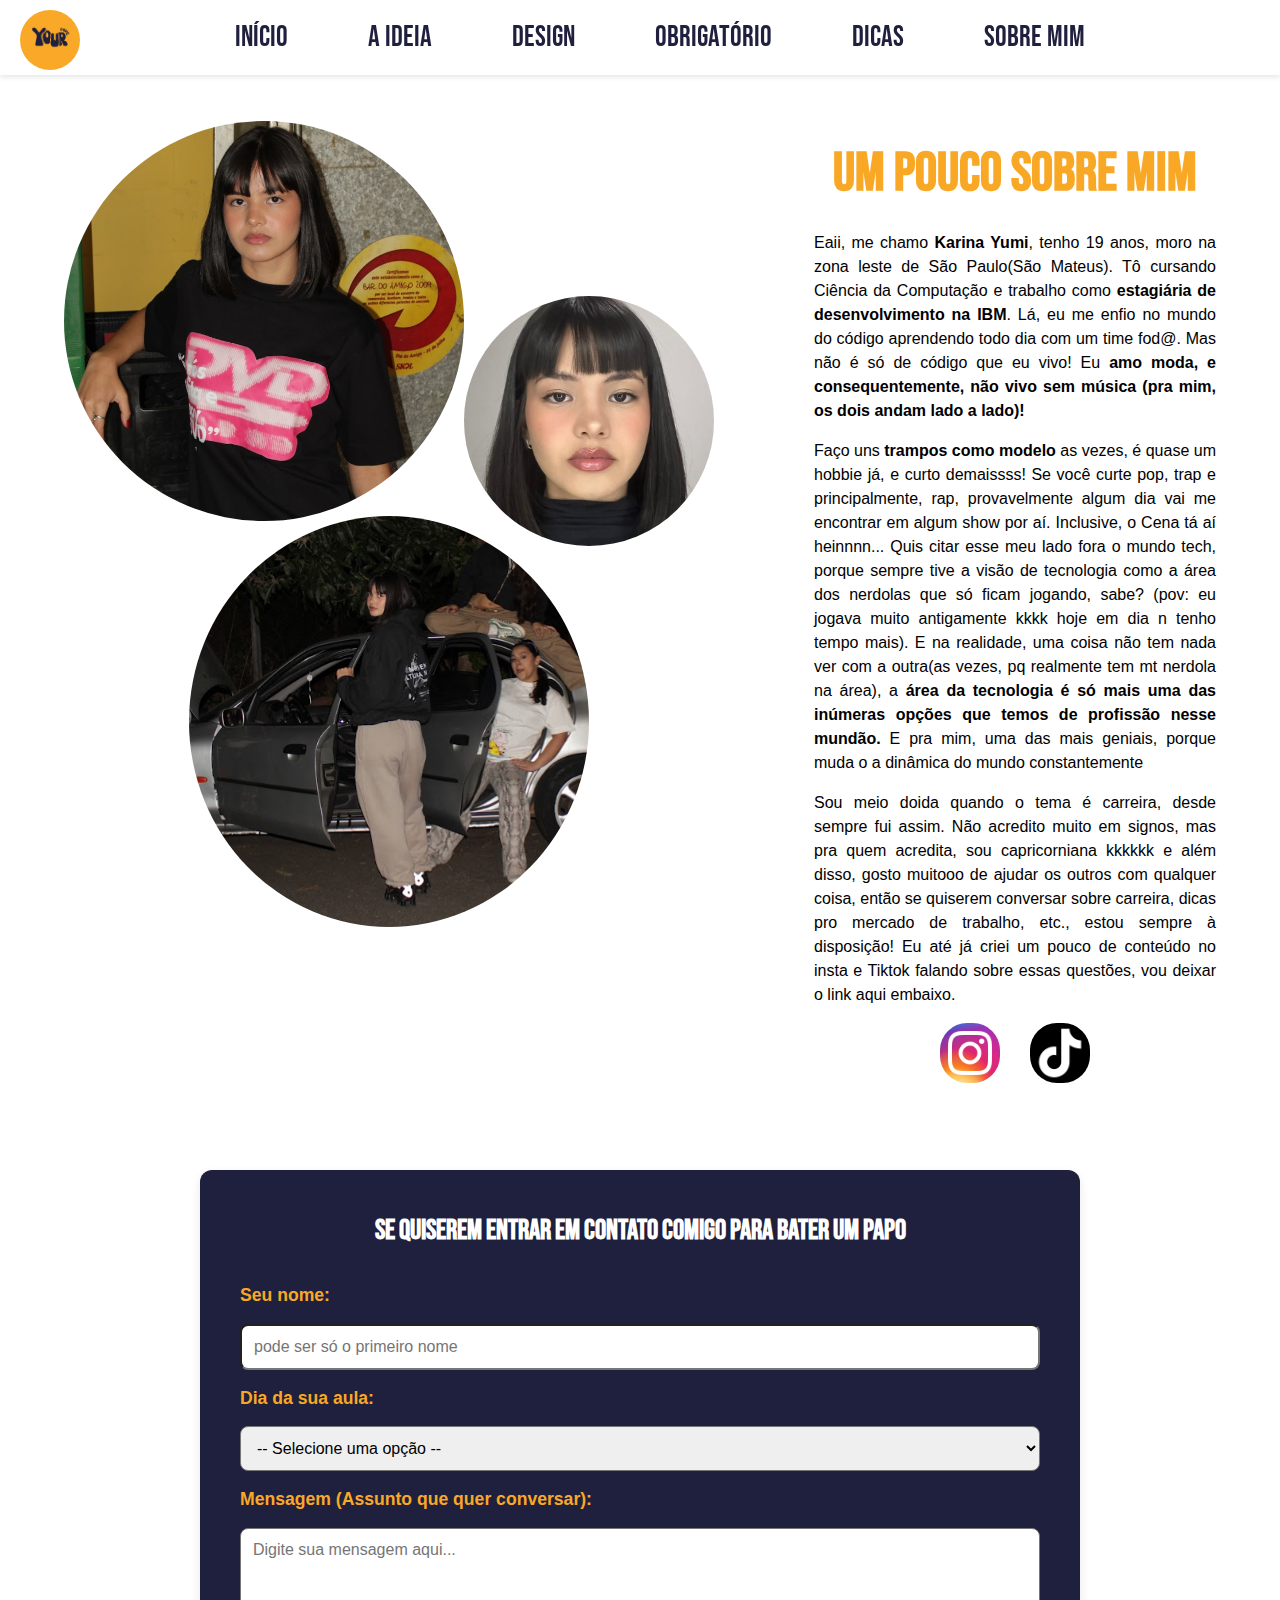
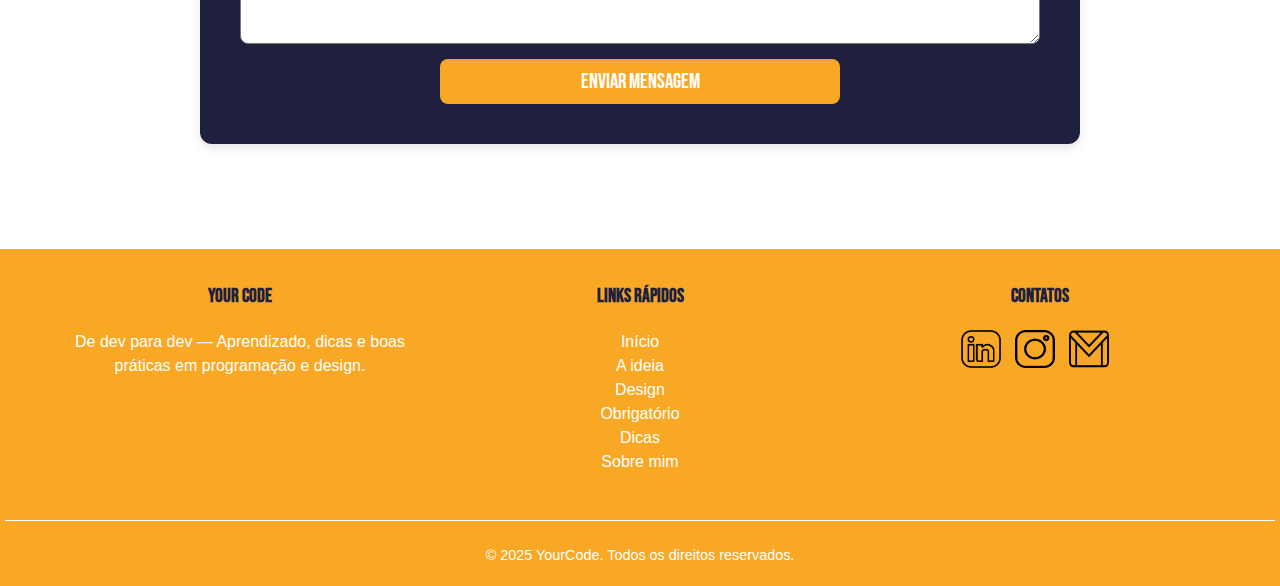
<file: sobreMim.html>
<!DOCTYPE html>
<html lang="pt-br">
  <head>
    <meta charset="UTF-8" />
    <meta name="viewport" content="width=device-width, initial-scale=1.0" />
    <link rel="stylesheet" href="./css/style.css" />

    <link rel="preconnect" href="https://fonts.googleapis.com" />
    <link rel="preconnect" href="https://fonts.gstatic.com" crossorigin />
    <link
      href="https://fonts.googleapis.com/css2?family=Google+Sans+Code:ital,wght@0,300..800;1,300..800&display=swap"
      rel="stylesheet"
    />
    <link rel="preconnect" href="https://fonts.googleapis.com" />
    <link rel="preconnect" href="https://fonts.gstatic.com" crossorigin />
    <link
      href="https://fonts.googleapis.com/css2?family=Bebas+Neue&display=swap"
      rel="stylesheet"
    />
    <title>YourCode - Seu guia de Projeto</title>
  </head>
  <body>
    <div class="menuNav">
      <a href="index.html"
        ><img src="./img/logo.png" alt="Your Code - Voltar para o início"
      /></a>
      <nav>
        <ul>
          <li><a href="index.html"> Início </a></li>
          <li><a href="ideia.html"> A ideia </a></li>
          <li><a href="design.html"> Design </a></li>
          <li><a href="obrigatorio.html">Obrigatório</a></li>
          <li><a href="dicas.html"> Dicas </a></li>
          <li><a href="sobreMim.html">Sobre mim</a></li>
        </ul>
      </nav>
    </div>
    <div class="container">
      <div class="cardsDicas">
        <div class="sobreMim">
          <div class="fotos">
            <div class="fotosPrimarias">
              <img class="imgShinzo" src="./img/fotoShinzo.png" />

              <img src="./img/img3x4.jpeg" />
            </div>
            <div class="fotosSecundarias">
              <img src="./img/fotoShinzoCarro.png" />
            </div>
          </div>
          <div class="textoSobreMim">
            <h1>Um pouco sobre mim</h1>
            <p>
              Eaii, me chamo <b>Karina Yumi</b>, tenho 19 anos, moro na zona
              leste de São Paulo(São Mateus). Tô cursando Ciência da Computação
              e trabalho como <b>estagiária de desenvolvimento na IBM</b>. Lá,
              eu me enfio no mundo do código aprendendo todo dia com um time
              fod@. Mas não é só de código que eu vivo! Eu
              <b
                >amo moda, e consequentemente, não vivo sem música (pra mim, os
                dois andam lado a lado)!</b
              >
            </p>
            <p>
              Faço uns <b>trampos como modelo</b> as vezes, é quase um hobbie
              já, e curto demaissss! Se você curte pop, trap e principalmente,
              rap, provavelmente algum dia vai me encontrar em algum show por
              aí. Inclusive, o Cena tá aí heinnnn... Quis citar esse meu lado
              fora o mundo tech, porque sempre tive a visão de tecnologia como a
              área dos nerdolas que só ficam jogando, sabe? (pov: eu jogava
              muito antigamente kkkk hoje em dia n tenho tempo mais). E na
              realidade, uma coisa não tem nada ver com a outra(as vezes, pq
              realmente tem mt nerdola na área), a
              <b
                >área da tecnologia é só mais uma das inúmeras opções que temos
                de profissão nesse mundão.</b
              >
              E pra mim, uma das mais geniais, porque muda o a dinâmica do mundo
              constantemente
            </p>
            <p>
              Sou meio doida quando o tema é carreira, desde sempre fui assim.
              Não acredito muito em signos, mas pra quem acredita, sou
              capricorniana kkkkkk e além disso, gosto muitooo de ajudar os
              outros com qualquer coisa, então se quiserem conversar sobre
              carreira, dicas pro mercado de trabalho, etc., estou sempre à
              disposição! Eu até já criei um pouco de conteúdo no insta e Tiktok
              falando sobre essas questões, vou deixar o link aqui embaixo.
            </p>
            <div class="redesSociais">
              <a
                href="https://www.instagram.com/reel/DJHxk1_PpAQ/?utm_source=ig_web_copy_link&igsh=MzRlODBiNWFlZA=="
              >
                <img src="./img/instaLogo.png"
              /></a>
              <a href="https://vm.tiktok.com/ZMApjVfMQ/">
                <img src="./img/tiktokLogo.png"
              /></a>
            </div>
          </div>
        </div>
      </div>

      <div class="formContato">
        <h2>Se quiserem entrar em contato comigo para bater um papo</h2>
        <form class="contatoForm" id="formContato">
          <label for="nomeAluno">Seu nome:</label>
          <input
            type="text"
            name="nomeAluno"
            id="nomeAluno"
            placeholder="pode ser só o primeiro nome"
            required
          />

          <label for="DiaSemanaSelecionado">Dia da sua aula:</label>
          <select name="DiaSemana" id="DiaSemanaSelecionado" required>
            <option value="" disabled selected>
              -- Selecione uma opção --
            </option>
            <option value="segunda">Segunda</option>
            <option value="terca">Terça</option>
            <option value="quarta">Quarta</option>
            <option value="quinta">Quinta</option>
            <option value="sexta">Sexta</option>
          </select>

          <label for="mensagem">Mensagem (Assunto que quer conversar):</label>
          <textarea
            id="mensagem"
            name="mensagem"
            rows="5"
            placeholder="Digite sua mensagem aqui..."
            required
          ></textarea>

          <button type="submit" class="btnContato">Enviar Mensagem</button>
        </form>
      </div>
    </div>
    <footer class="footer">
      <div class="footer-container">
        <div class="footer-section">
          <h3>Your Code</h3>
          <p>
            De dev para dev — Aprendizado, dicas e boas práticas em programação
            e design.
          </p>
        </div>
        <div class="footer-section">
          <h3>Links rápidos</h3>
          <ul>
            <li><a href="index.html">Início</a></li>
            <li><a href="ideia.html">A ideia</a></li>
            <li><a href="design.html">Design</a></li>
            <li><a href="obrigatorio.html">Obrigatório</a></li>
            <li><a href="dicas.html">Dicas</a></li>
            <li><a href="sobreMim.html">Sobre mim</a></li>
          </ul>
        </div>
        <div class="footer-section">
          <h3>Contatos</h3>
          <div class="social-icons">
            <a href="https://www.linkedin.com/in/karina-yumi/" target="_blank"
              ><img src="./img/linkedin.png" alt="Linkedin"
            /></a>
            <a href="https://www.instagram.com/yumininaa/" target="_blank"
              ><img src="./img/instagram.png" alt="Instagram"
            /></a>
            <a href="mailto:karinayumifp@gmail.com" target="_blank"
              ><img src="./img/gmail.png" alt="Gmail"
            /></a>
          </div>
        </div>
      </div>
      <div class="footer-bottom">
        <p>© 2025 YourCode. Todos os direitos reservados.</p>
      </div>
    </footer>
    <script src="./js/controleObrigatorios.js"></script>
  </body>
</html>
</file>
<file: css/style.css>
body {
  font-family: "Trebuchet MS", "Lucida Sans Unicode", "Lucida Grande",
    "Lucida Sans", Arial, sans-serif;
  margin: 0;
  padding: 0;
  line-height: 1.5; /* aumenta o espaçamento/altura entre as linhas */
}

h1 {
  font-family: "Bebas Neue", sans-serif;
  font-style: normal;
  text-align: center;
  font-size: 55px;
  color: #f9a826;
  margin-bottom: 0;
}
h2 {
  font-family: "Bebas Neue", sans-serif;
  font-size: 32px;
}

hr {
  border: none;
  width: 80%;
  border-top: 2px dotted rgba(0, 0, 0, 0.3);
  margin: 20px auto;
}

.container {
  padding: 3% 5% 2% 5%;
}

/* Menu - Navbar  */
.menuNav {
  display: flex;
  font-family: "Bebas Neue", sans-serif;
  font-style: normal;
  justify-content: center;
  position: fixed;
  top: 0%;
  width: 100%;
  background-color: white;
  box-shadow: 0 2px 5px rgba(0, 0, 0, 0.1);
  z-index: 1000; /*Essa propriedade com esse valor, permite que a minha navbar sempre fique por cima de tudo. Pensa que é tipo uma camada, e esse z-index dita quem vai estar na camada de cima*/
}

.menuNav a img {
  position: absolute;
  left: 20px;
  border-radius: 50%;
  width: 60px;
  top: 10px;
  object-fit: cover;
  text-decoration: none;
  margin-right: auto;
}

.menuNav nav {
  display: flex;
  align-items: center;
}

.menuNav ul {
  list-style: none;
  display: flex;
  gap: 80px;
}

.menuNav li a {
  font-size: 1.8em;
  color: #1f1f3e;
  cursor: pointer;
  align-items: center;
  text-decoration: none;
}

.menuNav li a:hover {
  color: #f9a826;
}

/* Tela - Inicial */

.menuPrincipal {
  font-family: "Trebuchet MS", "Lucida Sans Unicode", "Lucida Grande",
    "Lucida Sans", Arial, sans-serif;
  align-items: center;
  text-align: center;
}

.menuPrincipal h2 {
  font-size: 25px;
  margin-top: 0;
  line-height: 0.5;
}

.contornoTelainicial {
  width: 440px;
  height: 440px;
  padding: 30px;
  border-radius: 50%;
  font-size: 1.4em;
  margin: 0 auto;
  background-color: #f9a826;
  display: flex;
  justify-content: center;
  align-items: center;
  font-family: "Rubik Doodle Shadow", system-ui;
}

.contornoTelainicial img {
  width: 110%;
  height: 110%;
  border-radius: 50%;
  object-fit: cover;
}

.sobreProjeto {
  display: flex;
  align-items: center;
  justify-content: center;
  gap: 90px;
}

.sobreProjeto .textoProjeto {
  display: flex;
  flex-direction: column;
  max-width: 700px;
  font-size: 1.2em;
  text-align: justify;
}

.fraseProjetoImpacto {
  color: #f9a826;
  font-weight: bold;
}

/* Tela - Ideias */

.container {
  text-align: center;
}

.secaoPerguntasIdeias {
  display: grid;
  grid-template-columns: 1fr 1fr;
  text-align: justify;
  padding: 0;
}
.secaoPerguntasIdeias p {
  margin-bottom: 1%;
}

.imgBrainstorm {
  width: 80%;
}
.dicaVideo {
  color: #f9a826;
  margin-top: 3%;
}

.dicaVideo h2 {
  color: #1f1f3e;
  margin: 0;
}

.dicaVideo iframe {
  width: 50%;
  aspect-ratio: 16 / 9; /* Gente, aqui eu estou só deixando a proporção padrão dos vídeos, que é 16:9, blz? */
  border-radius: 2%;
  margin: 0;
}

/* Tela - Design */

.imgDesign {
  display: flex;
  width: 40%;
  margin: 0 auto;
}

.introducaoRecomendacao {
  font-size: 1.2em;
  text-align: justify;
}

.secaoRecomendacoes {
  display: flex;
  flex-wrap: wrap;
  justify-content: center;
  gap: 120px;
}

.recomendacao {
  display: flex;
  flex-direction: column;
  align-items: center;
  text-align: center;
  width: 220px;
  gap: 15px;
}

.imagensRecomendacao {
  display: flex;
  gap: 20px;
  align-items: center;
  cursor: pointer;
}

.secaoRecomendacoes img {
  width: 70px;
  cursor: pointer;
}

.secaoRecomendacoes a img {
  cursor: pointer;
  border-radius: 50%;
}

.contornoNumeroRecomendacao {
  width: 60px;
  height: 60px;
  border-radius: 50%;
  font-size: 1.4em;
  background-color: #1f1f3e;
  color: #ffffff;
  display: flex;
  justify-content: center;
  align-items: center;
  font-family: "Bebas Neue", sans-serif;
  font-style: normal;
}

.conteudoRecomendacao {
  font-family: "Trebuchet MS", "Lucida Sans Unicode", "Lucida Grande",
    "Lucida Sans", Arial, sans-serif;
  font-size: 1.1em;
  margin-top: 1%;
  margin-bottom: 2%;
}

/* Tela - Obrigatórias */

#obrigatorioProjeto h1 {
  color: #1f1f3e;
}

#obrigatorioProjeto p {
  margin: 0 0 40px 0;
  padding: 0;
}

.contornoForm {
  width: 470px;
  max-width: 470px;
  background-color: #f9a826;
  border-radius: 12%;
  margin: 0px auto;
  padding: 35px;
  text-align: left;
  font-size: 20px;
  display: flex;
  flex-direction: column;
  align-items: center;
}

.formObrigatoriedades input[type="checkbox"] {
  transform: scale(1.8);
  margin-right: 10px;
  margin-top: 40px;
  margin-bottom: 10px;
  cursor: pointer;
}

.formObrigatoriedades label {
  margin-bottom: 10px;
}

.btnForm {
  display: block;
  margin: 30px auto 0;
  padding: 15px 40px;
  font-size: 14px;
  background-color: #1f1f3e;
  color: #fff;
  border: none;
  border-radius: 8px;
  cursor: pointer;
}

.btnForm:hover {
  background-color: #ffffff;
  color: #f9a826;
  border: 1.5px solid #1f1f3e;
}

#obrigatorioDesenvolvimento {
  background-color: #1f1f3e;
  height: auto;
  border-radius: 5%;
  padding: 2%;
  box-shadow: 0px 0px 5px 5px rgba(0, 0, 0, 0.301);
  margin-bottom: 4%;
  text-align: center;
}

#obrigatorioDesenvolvimento h1 {
  margin: 0;
  padding: 0%;
}

#obrigatorioDesenvolvimento p {
  color: #ffffff;
  margin: 0%;
  padding-bottom: 4%;
}

.formsDesenvolvimento {
  display: flex;
  justify-content: center;
}

/* Tela - Dicas */

.cardsDicas {
  display: flex;
  justify-content: center;
  align-items: center;
  text-align: center;
  gap: 20px;
  text-align: justify;
  padding: 5% 0 0 0;
}

.cardsDicas h2 {
  font-family: "Bebas Neue", sans-serif;
  text-align: center;
  padding-top: 5%;
  margin: 0;
}

.cardsDicas img {
  width: 120px;
  height: auto;
  border-radius: 5%;
}

.dicaIA img:hover {
  width: 400px;
  height: auto;
}

.cardsDicas legend {
  color: #ffffff3a;
  font-size: 0.7em;
}

.dicaIA,
.dicaConteudo,
.dicaPessoais {
  max-height: 450px;
  overflow-y: auto;
  box-sizing: border-box;
}

.dicaIA {
  width: 600px;
  height: auto;
  background-color: #1f1f3e;
  color: #ffffff;
  text-align: center;
  border-radius: 10%;
  padding: 0% 2% 2% 2%;
}

.dicaIA,
.dicaConteudo h2 {
  color: #f9a826;
}

.dicaIA p {
  text-align: justify;
  color: #fff;
}

.dicaPessoais {
  width: 600px;
  background-color: #f9a826;
  color: #1f1f3e;
  border-radius: 10%;
  padding: 0% 2% 2% 2%;
}

.dicaPessoais img {
  display: block;
  margin: 15px auto;
  max-width: 100%;
  height: auto;
  border-radius: 5%;
}

.dicaConteudo {
  width: 600px;
  background-color: #1f1f3e;
  color: #ffffff;
  border-radius: 10%;
  padding: 0% 2% 2% 2%;
}

.dicaConteudo div {
  display: flex;
  flex-wrap: wrap;
  justify-content: center;
  gap: 20px;
}

.dicaConteudo img {
  border-radius: 50%;
  padding: 10px 5px 0 0;
}

.conteudos {
  display: flex;
  flex-wrap: wrap;
  justify-content: center;
  gap: 25px;
}

.cardConteudo {
  text-align: center;
  width: 140px;
}

.cardConteudo img {
  width: 120px;
  height: 120px;
  border-radius: 50%;
  object-fit: cover;
  transition: transform 0.3s ease;
}

.cardConteudo img:hover {
  transform: scale(1.05);
}

.cardConteudo p {
  font-size: 14px;
  color: #ffffff;
  margin: 0%;
}

.cardConteudo a {
  text-decoration: none;
}

/* Sobre mim */

/* Sobre mim */

.sobreMim {
  display: flex;
  align-items: flex-start;
  text-align: center;
  gap: 100px;
  border-radius: 7%;
}

.fotos {
  display: flex;
  flex-direction: column;
  gap: 20px;
}

.fotosPrimarias,
.fotosSecundarias {
  display: flex;
  justify-content: center;
  align-items: center;
}

.fotosPrimarias img {
  width: 250px;
  height: 250px;
  object-fit: cover;
  border-radius: 50%;
  margin: 0%;
}

.fotosPrimarias img:last-child {
  margin-top: 200px;
}

.fotosPrimarias .imgShinzo {
  width: 400px;
  height: 400px;
}

.fotosSecundarias img {
  margin: 0%;
  width: 400px;
  height: auto;
  border-radius: 50%;
  margin-top: -50px;
}

.sobreMim p {
  text-align: justify;
}

.redesSociais {
  display: flex;
  justify-content: center;
  gap: 30px;
}

.sobreMim a {
  text-decoration: none;
}

.sobreMim a img {
  width: 60px;
  height: 60px;
  border-radius: 45%;
}

/* FORMULÁRIO DE CONTATO - ESTILO */

.formContato {
  margin: 80px auto;
  max-width: 800px;
  padding: 40px;
  background-color: #1f1f3e;
  border-radius: 12px;
  box-shadow: 0 4px 10px rgba(0, 0, 0, 0.1);
  text-align: center;
}

.formContato h2 {
  color: #fff;
  font-size: 28px;
  margin-top: 0;
  margin-bottom: 30px;
  font-family: "Bebas Neue", sans-serif;
}

.contatoForm {
  display: flex;
  flex-direction: column;
  gap: 15px;
  text-align: left;
}

.contatoForm label {
  font-size: 1.1em;
  font-weight: bold;
  color: #f9a826;
}

.contatoForm input[type="text"],
.contatoForm select,
.contatoForm textarea {
  width: 100%;
  padding: 12px;
  border-radius: 8px;
  font-size: 1em;
  box-sizing: border-box;
  font-family: "Trebuchet MS", sans-serif;
}

.contatoForm textarea {
  resize: vertical;
}

.btnContato {
  background-color: #f9a826;
  color: #ffffff;
  font-size: 1.3em;
  font-family: "Bebas Neue", sans-serif;
  border: none;
  border-radius: 8px;
  cursor: pointer;
  transition: background-color 0.7s ease, color 0.7s ease;
  margin-top: 20px;
  width: 50%;
  height: 45px;
  margin: 0 auto;
}

.btnContato:hover {
  background-color: #ffffff;
  color: #f9a826;
  border: 2px solid #1f1f3e;
}

/*Footer */

.footer {
  background-color: #f9a826;
  color: #ffffff;
  font-family: "Trebuchet MS", "Lucida Sans Unicode", "Lucida Grande",
    "Lucida Sans", Arial, sans-serif;
  padding: 5px;
  text-align: center;
}

.footer-container {
  display: flex;
  flex-wrap: wrap;
  justify-content: space-between;
  max-width: 1200px;
  margin: 0 auto;
}

.footer-section {
  flex: 1 1 50px;
  margin: 10px;
}

.footer-section h3 {
  font-family: "Bebas Neue", sans-serif;
  font-style: normal;
  color: #1f1f3e;
}

.footer-section ul {
  list-style: none;
  padding: 0;
}

.footer-section ul li a {
  color: #ffffff;
  text-decoration: none;
}

.footer-section ul li a:hover {
  text-decoration: underline;
}

.social-icons a {
  margin-right: 10px;
}

.social-icons img {
  width: 40px;
  height: 38px;
}

.footer-bottom {
  text-align: center;
  margin-top: 20px;
  font-size: 0.9em;
  border-top: 1px solid #ffffff;
  padding-top: 10px;
}

/* 1. ESTILOS PARA MOBILE (SMARTPHONES) - Gerado pelo Gemini*/
/* Aplicados em telas de até 600px de largura */

@media (max-width: 600px) {
  /* Navbar */
  .menuNav {
    flex-direction: column;
    align-items: center;
    padding: 10px 0;
    position: static;
  }
  .menuNav a img {
    position: static;
    margin: 0 auto 10px auto;
  }
  .menuNav nav ul {
    flex-direction: column;
    text-align: center;
    width: 100%;
    gap: 10px;
  }
  .menuNav nav ul li {
    margin: 5px 0;
  }
  .menuNav nav ul li a {
    padding: 5px 10px;
    font-size: 1.4em;
  }

  h1 {
    font-size: 40px;
  }
  h2 {
    font-size: 24px;
  }
  .container {
    padding: 3% 2%;
    margin-top: 20px;
  }

  /* ------------------------------------------- */
  /* FIX ESPECÍFICO: TELA INICIAL (INDEX.HTML) */
  /* ------------------------------------------- */
  .sobreProjeto {
    flex-direction: column;
    gap: 30px;
  }
  .contornoTelainicial {
    width: 70%;
    height: auto;
    max-width: 350px;
    padding: 5%;
  }

  /* ------------------------------------------- */
  /* FIX ESPECÍFICO: IDEIA.HTML */
  /* ------------------------------------------- */
  .secaoPerguntasIdeias {
    grid-template-columns: 1fr;
    padding: 0 10px;
  }
  .dicaVideo iframe {
    width: 90%;
  }

  /* ------------------------------------------- */
  /* FIX ESPECÍFICO: DESIGN.HTML */
  /* ------------------------------------------- */
  .imgDesign {
    width: 60%;
  }
  .secaoRecomendacoes {
    gap: 40px;
  }
  .recomendacao {
    width: 100%;
  }

  /* ------------------------------------------- */
  /* FIX ESPECÍFICO: OBRIGATORIO.HTML */
  /* ------------------------------------------- */
  .contornoForm {
    width: 90%;
    max-width: none;
    padding: 20px;
  }
  .formsDesenvolvimento {
    flex-direction: column;
  }

  /* ------------------------------------------- */
  /* FIX ESPECÍFICO: DICAS.HTML */
  /* ------------------------------------------- */
  .cardsDicas {
    flex-direction: column;
    gap: 30px;
  }
  .dicaIA,
  .dicaConteudo,
  .dicaPessoais {
    width: 90%;
    max-height: none;
    overflow-y: visible;
    padding: 5% 5% 5% 5%;
  }
  .conteudos {
    justify-content: space-around;
  }

  /* Footer */
  .footer-container {
    flex-direction: column;
    align-items: center;
    gap: 20px;
  }
  .footer-section {
    width: 90%;
    text-align: center;
  }
  .social-icons {
    justify-content: center;
    display: flex;
  }
}

/* 2. ESTILOS PARA TABLET */
/* Aplicados em telas entre 601px e 1024px de largura */
@media (min-width: 601px) and (max-width: 1024px) {
  /* Navbar */
  .menuNav {
    padding: 5px 20px;
    justify-content: space-between;
  }
  .menuNav nav ul li a {
    padding: 10px 15px;
    font-size: 1.5em;
  }

  /* Tela Inicial */
  .sobreProjeto {
    flex-direction: column;
    gap: 40px;
  }
  .contornoTelainicial {
    width: 50%;
    max-width: 400px;
    height: auto;
  }

  /* Tela Ideia */
  .secaoPerguntasIdeias {
    gap: 30px;
  }
  .dicaVideo iframe {
    width: 70%;
  }

  /* Tela Dicas */
  .cardsDicas {
    flex-wrap: wrap;
    gap: 20px;
  }
  .dicaIA,
  .dicaConteudo,
  .dicaPessoais {
    width: 45%;
    max-height: none;
    overflow-y: visible;
  }

  /* Footer */
  .footer-container {
    padding: 0 20px;
    justify-content: space-around;
  }
  .footer-section {
    flex-basis: 30%;
  }
}
</file>
